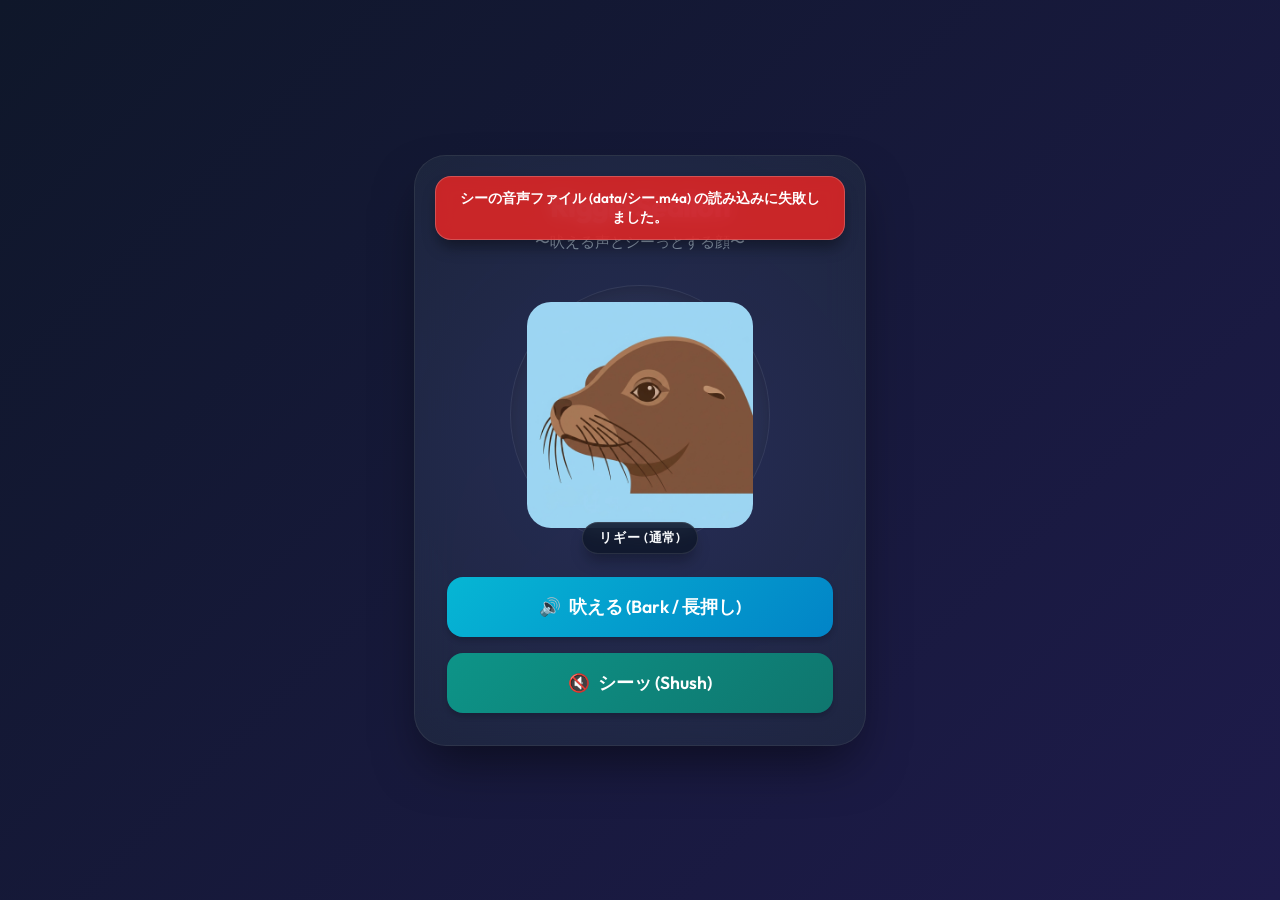
<file: index.html>
<!DOCTYPE html>
<html lang="ja">
<head>
  <meta charset="UTF-8">
  <meta name="viewport" content="width=device-width, initial-scale=1.0">
  <title>Riggie Sealion Voice - リギーの声と表情</title>
  <meta name="description" content="アシカのリギー（Riggie Sealion）の吠える声とシーっとする顔を再生できるインタラクティブアプリです。連続吠え機能搭載。">
  <link rel="stylesheet" href="style.css">
  <script>
    // デバッグ用エラーキャッチャー
    window.addEventListener('error', function(e) {
      alert('【デバッグ】JSエラー検出:\n' + e.message + '\nファイル: ' + e.filename + '\n行: ' + e.lineno);
    });
    window.addEventListener('unhandledrejection', function(e) {
      alert('【デバッグ】Promiseエラー検出:\n' + e.reason);
    });
  </script>
</head>
<body>
  <div class="app-container">
    <div class="main-card">
      <!-- エラー表示バルーン -->
      <div id="error-display" class="error-display"></div>

      <!-- スケルトン/ローディングインジケーター -->
      <div id="loading-indicator" class="loading-indicator">
        <div class="spinner"></div>
        <p>リギーを準備中...</p>
      </div>

      <h1>Riggie Sealion</h1>
      <p class="subtitle">〜吠える声とシーっとする顔〜</p>

      <!-- アシカ画像表示エリア -->
      <div id="sealion-viewer-root"></div>

      <!-- コントロールボタンエリア -->
      <div id="control-panel-root"></div>
    </div>
  </div>

  <!-- 分割されたコンポーネントスクリプトを読み込み (キャッシュ回避のためのクエリ付き) -->
  <script src="src/types.js?v=20260614_click_fix2"></script>
  <script src="src/audio.js?v=20260614_click_fix2"></script>
  <script src="src/components.js?v=20260614_click_fix2"></script>
  <script src="src/app.js?v=20260614_click_fix2"></script>
</body>
</html>
</file>
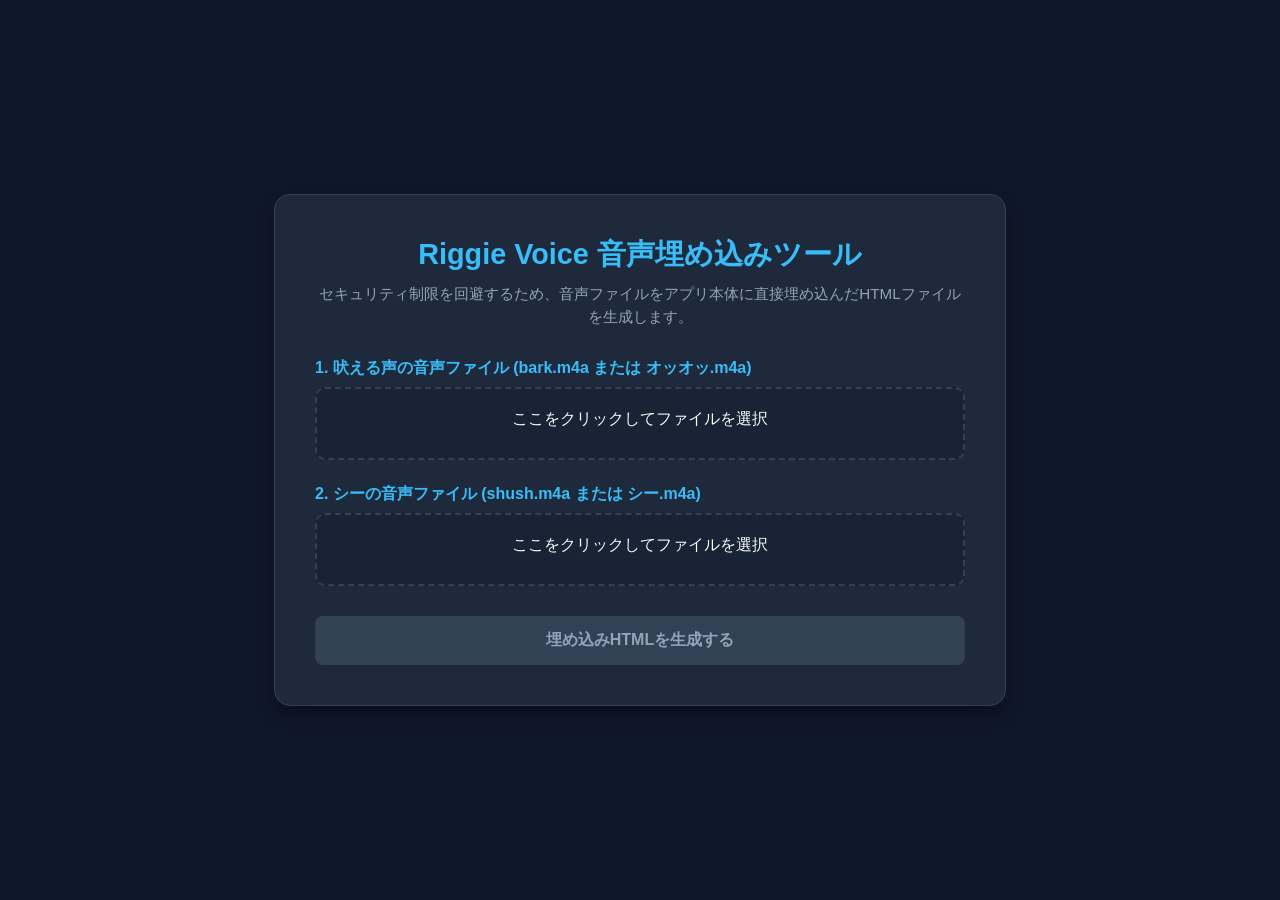
<file: converter.html>
<!DOCTYPE html>
<html lang="ja">
<head>
  <meta charset="UTF-8">
  <meta name="viewport" content="width=device-width, initial-scale=1.0">
  <title>Riggie Voice - 音声埋め込み＆ファイル生成ツール</title>
  <style>
    :root {
      --bg-color: #0f172a;
      --card-bg: #1e293b;
      --text-color: #f8fafc;
      --text-muted: #94a3b8;
      --primary: #38bdf8;
      --primary-hover: #0ea5e9;
      --accent: #10b981;
      --accent-hover: #059669;
      --border-color: #334155;
    }

    body {
      font-family: 'Helvetica Neue', Arial, sans-serif;
      background-color: var(--bg-color);
      color: var(--text-color);
      margin: 0;
      padding: 40px 20px;
      display: flex;
      justify-content: center;
      align-items: center;
      min-height: 100vh;
      box-sizing: border-box;
    }

    .container {
      background-color: var(--card-bg);
      border: 1px solid var(--border-color);
      border-radius: 16px;
      padding: 40px;
      max-width: 650px;
      width: 100%;
      box-shadow: 0 10px 25px -5px rgba(0, 0, 0, 0.3), 0 8px 10px -6px rgba(0, 0, 0, 0.3);
    }

    h1 {
      font-size: 1.8rem;
      color: var(--primary);
      margin-top: 0;
      margin-bottom: 8px;
      text-align: center;
    }

    .description {
      color: var(--text-muted);
      text-align: center;
      font-size: 0.95rem;
      margin-bottom: 30px;
      line-height: 1.5;
    }

    .file-input-group {
      margin-bottom: 24px;
    }

    label {
      display: block;
      font-weight: 600;
      margin-bottom: 8px;
      color: var(--primary);
    }

    .file-dropzone {
      border: 2px dashed var(--border-color);
      border-radius: 10px;
      padding: 20px;
      text-align: center;
      background-color: rgba(15, 23, 42, 0.3);
      cursor: pointer;
      transition: all 0.2s ease;
    }

    .file-dropzone:hover {
      border-color: var(--primary);
      background-color: rgba(56, 189, 248, 0.05);
    }

    .file-dropzone input[type="file"] {
      display: none;
    }

    .file-name {
      margin-top: 8px;
      font-size: 0.85rem;
      color: var(--accent);
      font-weight: bold;
    }

    .btn {
      display: block;
      width: 100%;
      background-color: var(--primary);
      color: var(--bg-color);
      border: none;
      padding: 14px;
      border-radius: 8px;
      font-size: 1rem;
      font-weight: bold;
      cursor: pointer;
      transition: background-color 0.2s ease;
      margin-top: 30px;
    }

    .btn:hover {
      background-color: var(--primary-hover);
    }

    .btn:disabled {
      background-color: var(--border-color);
      color: var(--text-muted);
      cursor: not-allowed;
    }

    .result-container {
      margin-top: 35px;
      display: none;
      border-top: 1px solid var(--border-color);
      padding-top: 25px;
    }

    .result-header {
      font-size: 1.2rem;
      font-weight: 600;
      color: var(--accent);
      margin-bottom: 15px;
      text-align: center;
    }

    .download-buttons {
      display: grid;
      grid-template-columns: 1fr 1fr;
      gap: 16px;
      margin-bottom: 25px;
    }

    .btn-download {
      background-color: var(--accent);
      color: var(--bg-color);
      border: none;
      padding: 12px;
      border-radius: 8px;
      font-size: 0.95rem;
      font-weight: bold;
      cursor: pointer;
      transition: background-color 0.2s ease;
      text-align: center;
    }

    .btn-download:hover {
      background-color: var(--accent-hover);
    }

    .step-list {
      background-color: rgba(15, 23, 42, 0.4);
      border: 1px solid var(--border-color);
      border-radius: 8px;
      padding: 20px 20px 20px 35px;
      color: var(--text-muted);
      font-size: 0.9rem;
      line-height: 1.6;
      margin: 0;
    }

    .step-list li {
      margin-bottom: 8px;
    }

    .step-list strong {
      color: var(--text-color);
    }
  </style>
</head>
<body>

  <div class="container">
    <h1>Riggie Voice 音声埋め込みツール</h1>
    <div class="description">
      セキュリティ制限を回避するため、音声ファイルをアプリ本体に直接埋め込んだHTMLファイルを生成します。
    </div>

    <!-- 吠える声 -->
    <div class="file-input-group">
      <label>1. 吠える声の音声ファイル (bark.m4a または オッオッ.m4a)</label>
      <div class="file-dropzone" onclick="document.getElementById('file-bark').click()">
        <span id="text-bark">ここをクリックしてファイルを選択</span>
        <input type="file" id="file-bark" accept="audio/*">
        <div id="name-bark" class="file-name"></div>
      </div>
    </div>

    <!-- シー音 -->
    <div class="file-input-group">
      <label>2. シーの音声ファイル (shush.m4a または シー.m4a)</label>
      <div class="file-dropzone" onclick="document.getElementById('file-shush').click()">
        <span id="text-shush">ここをクリックしてファイルを選択</span>
        <input type="file" id="file-shush" accept="audio/*">
        <div id="name-shush" class="file-name"></div>
      </div>
    </div>

    <button id="btn-generate" class="btn" disabled>埋め込みHTMLを生成する</button>

    <div id="result-area" class="result-container">
      <div class="result-header">🎉 埋め込みHTMLの生成が完了しました！</div>
      
      <div class="download-buttons">
        <button id="btn-dl-index" class="btn-download">① index.html をダウンロード</button>
        <button id="btn-dl-test" class="btn-download">② test.html をダウンロード</button>
      </div>

      <ol class="step-list">
        <li><strong>「① index.html をダウンロード」</strong>ボタンを押し、ダウンロードされたファイルを現在のフォルダ <strong>(riggievoice)</strong> に上書き保存（または移動）してください。</li>
        <li><strong>「② test.html をダウンロード」</strong>ボタンを押し、同じようにフォルダに上書き保存してください。</li>
        <li>上書き後、新しい <strong>index.html</strong> をダブルクリックして開き、音が出るかご確認ください。</li>
      </ol>
    </div>
  </div>

  <!-- index.htmlのテンプレート -->
  <script type="text/plain" id="index-template"><!DOCTYPE html>
<html lang="ja">
<head>
  <meta charset="UTF-8">
  <meta name="viewport" content="width=device-width, initial-scale=1.0">
  <title>Riggie Sealion Voice - リギーの声と表情</title>
  <meta name="description" content="アシカのリギー（Riggie Sealion）の吠える声とシーっとする顔を再生できるインタラクティブアプリです。連続吠え機能搭載。">
  <link rel="stylesheet" href="style.css">
</head>
<body>
  <div class="app-container">
    <div class="main-card">
      <!-- エラー表示バルーン -->
      <div id="error-display" class="error-display"></div>

      <!-- スケルトン/ローディングインジケーター -->
      <div id="loading-indicator" class="loading-indicator">
        <div class="spinner"></div>
        <p>リギーを準備中...</p>
      </div>

      <h1>Riggie Sealion</h1>
      <p class="subtitle">〜吠える声とシーっとする顔〜</p>

      <!-- アシカ画像表示エリア -->
      <div id="sealion-viewer-root"></div>

      <!-- コントロールボタンエリア -->
      <div id="control-panel-root"></div>
    </div>
  </div>

  <script>
const BARK_BASE64 = "[[BARK_BASE64]]";
const SHUSH_BASE64 = "[[SHUSH_BASE64]]";

const RiggieApp = {};

// AudioPlayer
RiggieApp.AudioPlayer = class AudioPlayer {
  constructor(settings, onError) {
    this.barkAudio = null;
    this.shushAudio = null;
    this.settings = settings;
    this.onErrorCallback = onError;
    this.initAudios();
  }

  initAudios() {
    try {
      this.barkAudio = new Audio('data:audio/mp4;base64,' + BARK_BASE64);
      this.shushAudio = new Audio('data:audio/mp4;base64,' + SHUSH_BASE64);

      this.barkAudio.onerror = () => {
        this.handleError('吠える声の音声データ(Base64)の読み込みに失敗しました。');
      };
      this.shushAudio.onerror = () => {
        this.handleError('シーの音声データ(Base64)の読み込みに失敗しました。');
      };
    } catch (error) {
      const errorMessage = error instanceof Error ? error.message : String(error);
      this.handleError(`音声の初期化中にエラーが発生しました: ${errorMessage}`);
    }
  }

  playBark() {
    try {
      if (!this.barkAudio) {
        throw new Error('音声プレイヤーが初期化されていません。');
      }
      const clone = this.barkAudio.cloneNode(true);
      clone.volume = this.settings.volume;
      clone.playbackRate = this.settings.playbackRate;
      
      let trimTimer = null;

      const stopTrigger = () => {
        try {
          clone.pause();
          clone.remove();
          if (trimTimer !== null) {
            clearTimeout(trimTimer);
          }
        } catch (e) {
          console.error('Failed to stop bark clone:', e);
        }
      };

      clone.onended = stopTrigger;

      const playPromise = clone.play();
      if (playPromise !== undefined) {
        playPromise.then(() => {
          const duration = this.settings.barkDurationMs || 1200;
          trimTimer = window.setTimeout(stopTrigger, duration);
        }).catch((error) => {
          console.error('Audio playback failed:', error);
        });
      }
    } catch (error) {
      const errorMessage = error instanceof Error ? error.message : String(error);
      this.handleError(`吠える声の再生中にエラーが発生しました: ${errorMessage}`);
    }
  }

  playShush() {
    try {
      if (!this.shushAudio) {
        throw new Error('音声プレイヤーが初期化されていません。');
      }
      const clone = this.shushAudio.cloneNode(true);
      clone.volume = 1.0; 
      clone.playbackRate = this.settings.playbackRate;

      clone.onended = () => {
        clone.remove();
      };

      const playPromise = clone.play();
      if (playPromise !== undefined) {
        playPromise.catch((error) => {
          console.error('Audio playback failed:', error);
        });
      }
    } catch (error) {
      const errorMessage = error instanceof Error ? error.message : String(error);
      this.handleError(`シーの再生中にエラーが発生しました: ${errorMessage}`);
    }
  }

  stopShush() {
  }

  updateSettings(newSettings) {
    this.settings = { ...this.settings, ...newSettings };
  }

  handleError(message) {
    console.error(message);
    if (this.onErrorCallback) {
      this.onErrorCallback(message);
    }
  }
};

// SealionViewer
RiggieApp.SealionViewer = class SealionViewer {
  constructor(props) {
    this.container = document.getElementById(props.elementId);
    this.state = props.state;
    this.render();
  }

  updateState(newState) {
    if (this.state !== newState) {
      this.state = newState;
      this.render();
    }
  }

  render() {
    try {
      if (!this.container) {
        throw new Error('Viewer container element not found.');
      }

      let baseName = 'riggie_idle';
      let stateLabel = 'リギー (通常)';
      let animationClass = 'anim-idle';

      if (this.state === 'barking') {
        baseName = 'riggie_bark';
        stateLabel = 'リギー (吠え声！)';
        animationClass = 'anim-barking';
      } else if (this.state === 'shushing') {
        baseName = 'riggie_shush';
        stateLabel = 'リギー (シーッ)';
        animationClass = 'anim-shushing';
      }

      this.container.innerHTML = `
        <div class="sealion-display ${animationClass}">
          <img alt="${stateLabel}" class="sealion-image" id="sealion-img" />
          <div class="sealion-status-bubble">${stateLabel}</div>
        </div>
      `;

      const img = document.getElementById('sealion-img');
      if (img) {
        const extensions = ['.png', '.jpg', '.jpeg', '.webp'];
        let extIndex = 0;

        const loadNext = () => {
          if (extIndex < extensions.length) {
            const ext = extensions[extIndex];
            extIndex++;
            img.src = `data/${baseName}${ext}`;
          } else {
            console.error(`Failed to load image with any supported extension: ${baseName}`);
            if (this.container) {
              this.container.innerHTML = `
                <div class="error-container">
                  <p>画像の読み込みに失敗しました。</p>
                  <small>画像ファイル (data/${baseName}.png/.jpg/.webp) を配置してください。</small>
                </div>
              `;
            }
          }
        };

        img.onerror = loadNext;
        loadNext();
      }
    } catch (error) {
      console.error('Failed to render SealionViewer:', error);
    }
  }
};

// ControlPanel
RiggieApp.ControlPanel = class ControlPanel {
  constructor(props) {
    this.props = props;
    this.container = document.getElementById(props.elementId);
    this.isContinuousActive = false;
    this.render();
  }

  setContinuousState(active) {
    this.isContinuousActive = active;
    const btn = document.getElementById('btn-continuous');
    if (btn) {
      if (active) {
        btn.classList.add('active');
        btn.innerHTML = '連続吠え: ON <span class="indicator-pulse"></span>';
      } else {
        btn.classList.remove('active');
        btn.innerHTML = '連続吠え: OFF';
      }
    }
  }

  render() {
    try {
      if (!this.container) {
        throw new Error('Control panel container element not found.');
      }

      this.container.innerHTML = `
        <div class="control-buttons">
          <button id="btn-bark" class="btn btn-primary">
            <span class="btn-icon">🔊</span> 吠える (Bark)
          </button>
          
          <button id="btn-shush" class="btn btn-secondary">
            <span class="btn-icon">🤫</span> シーッ (Shush)
          </button>
          
          <button id="btn-continuous" class="btn btn-accent">
            連続吠え: OFF
          </button>
        </div>
      `;

      this.bindEvents();
    } catch (error) {
      console.error('Failed to render ControlPanel:', error);
    }
  }

  bindEvents() {
    const btnBark = document.getElementById('btn-bark');
    const btnShush = document.getElementById('btn-shush');
    const btnContinuous = document.getElementById('btn-continuous');

    if (!btnBark || !btnShush || !btnContinuous) {
      return;
    }

    const triggerBarkStart = (e) => {
      e.preventDefault();
      this.props.onBarkStart();
    };
    const triggerBarkEnd = (e) => {
      e.preventDefault();
      this.props.onBarkEnd();
    };

    btnBark.addEventListener('mousedown', triggerBarkStart);
    btnBark.addEventListener('mouseup', triggerBarkEnd);
    btnBark.addEventListener('mouseleave', triggerBarkEnd);

    btnBark.addEventListener('touchstart', triggerBarkStart, { passive: false });
    btnBark.addEventListener('touchend', triggerBarkEnd, { passive: false });

    const triggerShushStart = (e) => {
      e.preventDefault();
      this.props.onShushStart();
    };
    const triggerShushEnd = (e) => {
      e.preventDefault();
      this.props.onShushEnd();
    };

    btnShush.addEventListener('mousedown', triggerShushStart);
    btnShush.addEventListener('mouseup', triggerShushEnd);
    btnShush.addEventListener('mouseleave', triggerShushEnd);

    btnShush.addEventListener('touchstart', triggerShushStart, { passive: false });
    btnShush.addEventListener('touchend', triggerShushEnd, { passive: false });

    btnContinuous.addEventListener('click', () => {
      this.isContinuousActive = !this.isContinuousActive;
      this.setContinuousState(this.isContinuousActive);
      this.props.onContinuousToggle(this.isContinuousActive);
    });
  }
};

// App
RiggieApp.App = class App {
  constructor() {
    this.viewer = null;
    this.controlPanel = null;
    this.audioPlayer = null;
    this.settings = {
      playbackRate: 1.0,
      volume: 0.8,
      barkIntervalMs: 400,
      barkDurationMs: 1200
    };
    this.continuousIntervalId = null;
    this.activeActionCount = 0;
  }

  async init() {
    try {
      this.showLoading(true);
      await this.loadSettings();

      this.viewer = new RiggieApp.SealionViewer({
        state: 'idle',
        elementId: 'sealion-viewer-root'
      });

      this.audioPlayer = new RiggieApp.AudioPlayer(this.settings, (msg) => this.showErrorMessage(msg));

      this.controlPanel = new RiggieApp.ControlPanel({
        elementId: 'control-panel-root',
        onBarkStart: () => this.handleBarkStart(),
        onBarkEnd: () => this.handleBarkEnd(),
        onShushStart: () => this.handleShushStart(),
        onShushEnd: () => this.handleShushEnd(),
        onContinuousToggle: (active) => this.handleContinuousToggle(active)
      });

      this.showLoading(false);
    } catch (error) {
      this.showLoading(false);
      const errorMessage = error instanceof Error ? error.message : String(error);
      this.showErrorMessage(`アプリケーションの初期化に失敗しました: ${errorMessage}`);
    }
  }

  async loadSettings() {
    if (window.location.protocol === 'file:') {
      console.log('Running on file:// protocol. Skipping settings fetch.');
      return;
    }
    try {
      const response = await fetch('data/mock_settings.json');
      if (!response.ok) {
        throw new Error(`Settings response status: ${response.status}`);
      }
      const data = await response.json();
      this.settings = { ...this.settings, ...data };
    } catch (error) {
      console.warn('Failed to load settings from JSON. Using default settings.', error);
    }
  }

  handleBarkStart() {
    try {
      if (this.continuousIntervalId !== null) {
        this.stopContinuousBarking();
        if (this.controlPanel) {
          this.controlPanel.setContinuousState(false);
        }
      }

      this.activeActionCount++;
      if (this.viewer) {
        this.viewer.updateState('barking');
      }
      if (this.audioPlayer) {
        this.audioPlayer.playBark();
      }
    } catch (error) {
      console.error('Error during bark start:', error);
    }
  }

  handleBarkEnd() {
    try {
      this.activeActionCount = Math.max(0, this.activeActionCount - 1);
      if (this.activeActionCount === 0 && this.continuousIntervalId === null) {
        if (this.viewer) {
          this.viewer.updateState('idle');
        }
      }
    } catch (error) {
      console.error('Error during bark end:', error);
    }
  }

  handleShushStart() {
    try {
      if (this.continuousIntervalId !== null) {
        this.stopContinuousBarking();
        if (this.controlPanel) {
          this.controlPanel.setContinuousState(false);
        }
      }

      this.activeActionCount++;
      if (this.viewer) {
        this.viewer.updateState('shushing');
      }
      if (this.audioPlayer) {
        this.audioPlayer.playShush();
      }
    } catch (error) {
      console.error('Error during shush start:', error);
    }
  }

  handleShushEnd() {
    try {
      this.activeActionCount = Math.max(0, this.activeActionCount - 1);
      if (this.audioPlayer) {
        this.audioPlayer.stopShush();
      }
      if (this.activeActionCount === 0 && this.continuousIntervalId === null) {
        if (this.viewer) {
          this.viewer.updateState('idle');
        }
      }
    } catch (error) {
      console.error('Error during shush end:', error);
    }
  }

  handleContinuousToggle(active) {
    if (active) {
      this.startContinuousBarking();
    } else {
      this.stopContinuousBarking();
    }
  }

  startContinuousBarking() {
    try {
      if (this.continuousIntervalId !== null) {
        return;
      }

      if (this.viewer) {
        this.viewer.updateState('barking');
      }

      if (this.audioPlayer) {
        this.audioPlayer.playBark();
      }

      this.continuousIntervalId = window.setInterval(() => {
        if (this.audioPlayer) {
          this.audioPlayer.playBark();
        }
        if (this.viewer) {
          this.viewer.updateState('idle');
          setTimeout(() => {
            if (this.continuousIntervalId !== null && this.viewer) {
              this.viewer.updateState('barking');
            }
          }, 50);
        }
      }, this.settings.barkIntervalMs);
    } catch (error) {
      console.error('Error during continuous barking start:', error);
    }
  }

  stopContinuousBarking() {
    if (this.continuousIntervalId !== null) {
      clearInterval(this.continuousIntervalId);
      this.continuousIntervalId = null;
    }
    if (this.viewer) {
      this.viewer.updateState('idle');
    }
  }

  showLoading(show) {
    const loader = document.getElementById('loading-indicator');
    if (loader) {
      loader.style.display = show ? 'flex' : 'none';
    }
  }

  showErrorMessage(message) {
    const errEl = document.getElementById('error-display');
    if (errEl) {
      errEl.innerText = message;
      errEl.style.display = 'block';
      setTimeout(() => {
        errEl.style.display = 'none';
      }, 5000);
    }
  }
};

const bootstrapApp = () => {
  try {
    const app = new RiggieApp.App();
    app.init().catch((err) => {
      console.error('Application bootstrap failed:', err);
    });
  } catch (err) {
    console.error('Failed to create App instance:', err);
  }
};

if (document.readyState === 'loading') {
  window.addEventListener('DOMContentLoaded', bootstrapApp);
} else {
  bootstrapApp();
}
  </script>
</body>
</html></script>

  <!-- test.htmlのテンプレート -->
  <script type="text/plain" id="test-template"><!DOCTYPE html>
<html lang="ja">
<head>
  <meta charset="UTF-8">
  <title>Riggie App Unit Tests</title>
  <style>
    body { font-family: sans-serif; padding: 20px; background: #0f172a; color: #f8fafc; }
    h1 { color: #38bdf8; border-bottom: 2px solid #1e293b; padding-bottom: 10px; }
    .test-case { margin: 10px 0; padding: 12px 16px; border-radius: 8px; font-weight: 600; font-size: 0.95rem; }
    .pass { background: #064e3b; border-left: 5px solid #10b981; color: #a7f3d0; }
    .fail { background: #7f1d1d; border-left: 5px solid #ef4444; color: #fca5a5; }
  </style>
</head>
<body>
  <h1>Riggie App ユニットテスト</h1>
  <div id="test-results"></div>
  
  <!-- テスト用のDOMモック -->
  <div id="sealion-viewer-root" style="display:none;"></div>
  <div id="control-panel-root" style="display:none;"></div>
  <div id="loading-indicator" style="display:none;"></div>
  <div id="error-display" style="display:none;"></div>

  <script>
const BARK_BASE64 = "[[BARK_BASE64]]";
const SHUSH_BASE64 = "[[SHUSH_BASE64]]";

const RiggieApp = {};

// AudioPlayer
RiggieApp.AudioPlayer = class AudioPlayer {
  constructor(settings, onError) {
    this.barkAudio = null;
    this.shushAudio = null;
    this.settings = settings;
    this.onErrorCallback = onError;
    this.initAudios();
  }

  initAudios() {
    try {
      this.barkAudio = new Audio('data:audio/mp4;base64,' + BARK_BASE64);
      this.shushAudio = new Audio('data:audio/mp4;base64,' + SHUSH_BASE64);

      this.barkAudio.onerror = () => {
        this.handleError('吠える声の音声データ(Base64)の読み込みに失敗しました。');
      };
      this.shushAudio.onerror = () => {
        this.handleError('シーの音声データ(Base64)の読み込みに失敗しました。');
      };
    } catch (error) {
      const errorMessage = error instanceof Error ? error.message : String(error);
      this.handleError(`音声の初期化中にエラーが発生しました: ${errorMessage}`);
    }
  }

  playBark() {
    try {
      if (!this.barkAudio) {
        throw new Error('音声プレイヤーが初期化されていません。');
      }
      const clone = this.barkAudio.cloneNode(true);
      clone.volume = this.settings.volume;
      clone.playbackRate = this.settings.playbackRate;
      
      let trimTimer = null;

      const stopTrigger = () => {
        try {
          clone.pause();
          clone.remove();
          if (trimTimer !== null) {
            clearTimeout(trimTimer);
          }
        } catch (e) {
          console.error('Failed to stop bark clone:', e);
        }
      };

      clone.onended = stopTrigger;

      const playPromise = clone.play();
      if (playPromise !== undefined) {
        playPromise.then(() => {
          const duration = this.settings.barkDurationMs || 1200;
          trimTimer = window.setTimeout(stopTrigger, duration);
        }).catch((error) => {
          console.error('Audio playback failed:', error);
        });
      }
    } catch (error) {
      const errorMessage = error instanceof Error ? error.message : String(error);
      this.handleError(`吠える声の再生中にエラーが発生しました: ${errorMessage}`);
    }
  }

  playShush() {
    try {
      if (!this.shushAudio) {
        throw new Error('音声プレイヤーが初期化されていません。');
      }
      const clone = this.shushAudio.cloneNode(true);
      clone.volume = 1.0; 
      clone.playbackRate = this.settings.playbackRate;

      clone.onended = () => {
        clone.remove();
      };

      const playPromise = clone.play();
      if (playPromise !== undefined) {
        playPromise.catch((error) => {
          console.error('Audio playback failed:', error);
        });
      }
    } catch (error) {
      const errorMessage = error instanceof Error ? error.message : String(error);
      this.handleError(`シーの再生中にエラーが発生しました: ${errorMessage}`);
    }
  }

  stopShush() {
  }

  updateSettings(newSettings) {
    this.settings = { ...this.settings, ...newSettings };
  }

  handleError(message) {
    console.error(message);
    if (this.onErrorCallback) {
      this.onErrorCallback(message);
    }
  }
};

// SealionViewer
RiggieApp.SealionViewer = class SealionViewer {
  constructor(props) {
    this.container = document.getElementById(props.elementId);
    this.state = props.state;
    this.render();
  }

  updateState(newState) {
    if (this.state !== newState) {
      this.state = newState;
      this.render();
    }
  }

  render() {
    try {
      if (!this.container) {
        throw new Error('Viewer container element not found.');
      }

      let baseName = 'riggie_idle';
      let stateLabel = 'リギー (通常)';
      let animationClass = 'anim-idle';

      if (this.state === 'barking') {
        baseName = 'riggie_bark';
        stateLabel = 'リギー (吠え声！)';
        animationClass = 'anim-barking';
      } else if (this.state === 'shushing') {
        baseName = 'riggie_shush';
        stateLabel = 'リギー (シーッ)';
        animationClass = 'anim-shushing';
      }

      this.container.innerHTML = `
        <div class="sealion-display ${animationClass}">
          <img alt="${stateLabel}" class="sealion-image" id="sealion-img" />
          <div class="sealion-status-bubble">${stateLabel}</div>
        </div>
      `;

      const img = document.getElementById('sealion-img');
      if (img) {
        const extensions = ['.png', '.jpg', '.jpeg', '.webp'];
        let extIndex = 0;

        const loadNext = () => {
          if (extIndex < extensions.length) {
            const ext = extensions[extIndex];
            extIndex++;
            img.src = `data/${baseName}${ext}`;
          } else {
            console.error(`Failed to load image with any supported extension: ${baseName}`);
            if (this.container) {
              this.container.innerHTML = `
                <div class="error-container">
                  <p>画像の読み込みに失敗しました。</p>
                  <small>画像ファイル (data/${baseName}.png/.jpg/.webp) を配置してください。</small>
                </div>
              `;
            }
          }
        };

        img.onerror = loadNext;
        loadNext();
      }
    } catch (error) {
      console.error('Failed to render SealionViewer:', error);
    }
  }
};

// ControlPanel
RiggieApp.ControlPanel = class ControlPanel {
  constructor(props) {
    this.props = props;
    this.container = document.getElementById(props.elementId);
    this.isContinuousActive = false;
    this.render();
  }

  setContinuousState(active) {
    this.isContinuousActive = active;
    const btn = document.getElementById('btn-continuous');
    if (btn) {
      if (active) {
        btn.classList.add('active');
        btn.innerHTML = '連続吠え: ON <span class="indicator-pulse"></span>';
      } else {
        btn.classList.remove('active');
        btn.innerHTML = '連続吠え: OFF';
      }
    }
  }

  render() {
    try {
      if (!this.container) {
        throw new Error('Control panel container element not found.');
      }

      this.container.innerHTML = `
        <div class="control-buttons">
          <button id="btn-bark" class="btn btn-primary">
            <span class="btn-icon">🔊</span> 吠える (Bark)
          </button>
          
          <button id="btn-shush" class="btn btn-secondary">
            <span class="btn-icon">🤫</span> シーッ (Shush)
          </button>
          
          <button id="btn-continuous" class="btn btn-accent">
            連続吠え: OFF
          </button>
        </div>
      `;

      this.bindEvents();
    } catch (error) {
      console.error('Failed to render ControlPanel:', error);
    }
  }

  bindEvents() {
    const btnBark = document.getElementById('btn-bark');
    const btnShush = document.getElementById('btn-shush');
    const btnContinuous = document.getElementById('btn-continuous');

    if (!btnBark || !btnShush || !btnContinuous) {
      return;
    }

    const triggerBarkStart = (e) => {
      e.preventDefault();
      this.props.onBarkStart();
    };
    const triggerBarkEnd = (e) => {
      e.preventDefault();
      this.props.onBarkEnd();
    };

    btnBark.addEventListener('mousedown', triggerBarkStart);
    btnBark.addEventListener('mouseup', triggerBarkEnd);
    btnBark.addEventListener('mouseleave', triggerBarkEnd);

    btnBark.addEventListener('touchstart', triggerBarkStart, { passive: false });
    btnBark.addEventListener('touchend', triggerBarkEnd, { passive: false });

    const triggerShushStart = (e) => {
      e.preventDefault();
      this.props.onShushStart();
    };
    const triggerShushEnd = (e) => {
      e.preventDefault();
      this.props.onShushEnd();
    };

    btnShush.addEventListener('mousedown', triggerShushStart);
    btnShush.addEventListener('mouseup', triggerShushEnd);
    btnShush.addEventListener('mouseleave', triggerShushEnd);

    btnShush.addEventListener('touchstart', triggerShushStart, { passive: false });
    btnShush.addEventListener('touchend', triggerShushEnd, { passive: false });

    btnContinuous.addEventListener('click', () => {
      this.isContinuousActive = !this.isContinuousActive;
      this.setContinuousState(this.isContinuousActive);
      this.props.onContinuousToggle(this.isContinuousActive);
    });
  }
};

// App
RiggieApp.App = class App {
  constructor() {
    this.viewer = null;
    this.controlPanel = null;
    this.audioPlayer = null;
    this.settings = {
      playbackRate: 1.0,
      volume: 0.8,
      barkIntervalMs: 400,
      barkDurationMs: 1200
    };
    this.continuousIntervalId = null;
    this.activeActionCount = 0;
  }

  async init() {
    try {
      this.showLoading(true);
      await this.loadSettings();

      this.viewer = new RiggieApp.SealionViewer({
        state: 'idle',
        elementId: 'sealion-viewer-root'
      });

      this.audioPlayer = new RiggieApp.AudioPlayer(this.settings, (msg) => this.showErrorMessage(msg));

      this.controlPanel = new RiggieApp.ControlPanel({
        elementId: 'control-panel-root',
        onBarkStart: () => this.handleBarkStart(),
        onBarkEnd: () => this.handleBarkEnd(),
        onShushStart: () => this.handleShushStart(),
        onShushEnd: () => this.handleShushEnd(),
        onContinuousToggle: (active) => this.handleContinuousToggle(active)
      });

      this.showLoading(false);
    } catch (error) {
      this.showLoading(false);
      const errorMessage = error instanceof Error ? error.message : String(error);
      this.showErrorMessage(`アプリケーションの初期化に失敗しました: ${errorMessage}`);
    }
  }

  async loadSettings() {
    if (window.location.protocol === 'file:') {
      console.log('Running on file:// protocol. Skipping settings fetch.');
      return;
    }
    try {
      const response = await fetch('data/mock_settings.json');
      if (!response.ok) {
        throw new Error(`Settings response status: ${response.status}`);
      }
      const data = await response.json();
      this.settings = { ...this.settings, ...data };
    } catch (error) {
      console.warn('Failed to load settings from JSON. Using default settings.', error);
    }
  }

  handleBarkStart() {
    try {
      if (this.continuousIntervalId !== null) {
        this.stopContinuousBarking();
        if (this.controlPanel) {
          this.controlPanel.setContinuousState(false);
        }
      }

      this.activeActionCount++;
      if (this.viewer) {
        this.viewer.updateState('barking');
      }
      if (this.audioPlayer) {
        this.audioPlayer.playBark();
      }
    } catch (error) {
      console.error('Error during bark start:', error);
    }
  }

  handleBarkEnd() {
    try {
      this.activeActionCount = Math.max(0, this.activeActionCount - 1);
      if (this.activeActionCount === 0 && this.continuousIntervalId === null) {
        if (this.viewer) {
          this.viewer.updateState('idle');
        }
      }
    } catch (error) {
      console.error('Error during bark end:', error);
    }
  }

  handleShushStart() {
    try {
      if (this.continuousIntervalId !== null) {
        this.stopContinuousBarking();
        if (this.controlPanel) {
          this.controlPanel.setContinuousState(false);
        }
      }

      this.activeActionCount++;
      if (this.viewer) {
        this.viewer.updateState('shushing');
      }
      if (this.audioPlayer) {
        this.audioPlayer.playShush();
      }
    } catch (error) {
      console.error('Error during shush start:', error);
    }
  }

  handleShushEnd() {
    try {
      this.activeActionCount = Math.max(0, this.activeActionCount - 1);
      if (this.audioPlayer) {
        this.audioPlayer.stopShush();
      }
      if (this.activeActionCount === 0 && this.continuousIntervalId === null) {
        if (this.viewer) {
          this.viewer.updateState('idle');
        }
      }
    } catch (error) {
      console.error('Error during shush end:', error);
    }
  }

  handleContinuousToggle(active) {
    if (active) {
      this.startContinuousBarking();
    } else {
      this.stopContinuousBarking();
    }
  }

  startContinuousBarking() {
    try {
      if (this.continuousIntervalId !== null) {
        return;
      }

      if (this.viewer) {
        this.viewer.updateState('barking');
      }

      if (this.audioPlayer) {
        this.audioPlayer.playBark();
      }

      this.continuousIntervalId = window.setInterval(() => {
        if (this.audioPlayer) {
          this.audioPlayer.playBark();
        }
        if (this.viewer) {
          this.viewer.updateState('idle');
          setTimeout(() => {
            if (this.continuousIntervalId !== null && this.viewer) {
              this.viewer.updateState('barking');
            }
          }, 50);
        }
      }, this.settings.barkIntervalMs);
    } catch (error) {
      console.error('Error during continuous barking start:', error);
    }
  }

  stopContinuousBarking() {
    if (this.continuousIntervalId !== null) {
      clearInterval(this.continuousIntervalId);
      this.continuousIntervalId = null;
    }
    if (this.viewer) {
      this.viewer.updateState('idle');
    }
  }

  showLoading(show) {
    const loader = document.getElementById('loading-indicator');
    if (loader) {
      loader.style.display = show ? 'flex' : 'none';
    }
  }

  showErrorMessage(message) {
    const errEl = document.getElementById('error-display');
    if (errEl) {
      errEl.innerText = message;
      errEl.style.display = 'block';
      setTimeout(() => {
        errEl.style.display = 'none';
      }, 5000);
    }
  }
};

namespace RiggieApp {
  class TestSuite {
    constructor() {
      this.resultsEl = document.getElementById('test-results');
    }

    assert(desc, condition) {
      const p = document.createElement('div');
      p.className = `test-case ${condition ? 'pass' : 'fail'}`;
      p.innerText = `${condition ? 'PASS' : 'FAIL'}: ${desc}`;
      if (this.resultsEl) {
        this.resultsEl.appendChild(p);
      }
      if (!condition) {
        console.error(`Assertion failed: ${desc}`);
      }
    }
  }

  const runTests = () => {
    const suite = new TestSuite();

    try {
      const mockSettings = {
        playbackRate: 1.0,
        volume: 0.8,
        barkIntervalMs: 400
      };
      suite.assert('AudioSettings 型とプロパティの整合性', 
        mockSettings.playbackRate === 1.0 && 
        mockSettings.volume === 0.8 && 
        mockSettings.barkIntervalMs === 400
      );
    } catch (e) {
      const msg = e instanceof Error ? e.message : String(e);
      suite.assert('AudioSettings テスト中のエラー: ' + msg, false);
    }

    try {
      const viewer = new SealionViewer({
        state: 'idle',
        elementId: 'sealion-viewer-root'
      });
      const img = document.getElementById('sealion-img');
      suite.assert('SealionViewer 初期状態が idle であること', img !== null && img.src.includes('riggie_idle.png'));

      viewer.updateState('barking');
      const imgBark = document.getElementById('sealion-img');
      suite.assert('SealionViewer 状態変更 barking が反映されること', imgBark !== null && imgBark.src.includes('riggie_bark.png'));
    } catch (e) {
      const msg = e instanceof Error ? e.message : String(e);
      suite.assert('SealionViewer テスト中のエラー: ' + msg, false);
    }

    try {
      const settings = { playbackRate: 1.0, volume: 0.8, barkIntervalMs: 400 };
      const player = new AudioPlayer(settings, (msg) => {});
      suite.assert('AudioPlayer が正常にインスタンス化できること', player !== null);
    } catch (e) {
      const msg = e instanceof Error ? e.message : String(e);
      suite.assert('AudioPlayer テスト中のエラー: ' + msg, false);
    }
  };

  if (document.readyState === 'complete') {
    runTests();
  } else {
    window.addEventListener('load', runTests);
  }
}
  </script>
</body>
</html></script>

  <script>
    const fileBark = document.getElementById('file-bark');
    const fileShush = document.getElementById('file-shush');
    const btnGenerate = document.getElementById('btn-generate');
    const resultArea = document.getElementById('result-area');
    
    const btnDlIndex = document.getElementById('btn-dl-index');
    const btnDlTest = document.getElementById('btn-dl-test');

    let barkData = null;
    let shushData = null;

    fileBark.addEventListener('change', (e) => {
      const file = e.target.files[0];
      if (file) {
        document.getElementById('name-bark').innerText = `選択済み: ${file.name} (${(file.size / 1024).toFixed(1)} KB)`;
        readFileAsBase64(file, (base64) => {
          barkData = base64;
          checkReady();
        });
      }
    });

    fileShush.addEventListener('change', (e) => {
      const file = e.target.files[0];
      if (file) {
        document.getElementById('name-shush').innerText = `選択済み: ${file.name} (${(file.size / 1024).toFixed(1)} KB)`;
        readFileAsBase64(file, (base64) => {
          shushData = base64;
          checkReady();
        });
      }
    });

    function readFileAsBase64(file, callback) {
      const reader = new FileReader();
      reader.onload = function(e) {
        const result = e.target.result;
        const base64Data = result.split(',')[1];
        callback(base64Data);
      };
      reader.readAsDataURL(file);
    }

    function checkReady() {
      if (barkData && shushData) {
        btnGenerate.disabled = false;
      }
    }

    btnGenerate.addEventListener('click', () => {
      if (!barkData || !shushData) return;
      resultArea.style.display = 'block';
      resultArea.scrollIntoView({ behavior: 'smooth' });
    });

    function downloadFile(content, fileName) {
      const blob = new Blob([content], { type: 'text/html;charset=utf-8;' });
      const url = URL.createObjectURL(blob);
      const a = document.createElement('a');
      a.href = url;
      a.download = fileName;
      document.body.appendChild(a);
      a.click();
      document.body.removeChild(a);
      URL.revokeObjectURL(url);
    }

    btnDlIndex.addEventListener('click', () => {
      const template = document.getElementById('index-template').textContent;
      const finalHtml = template
        .replace('[[BARK_BASE64]]', barkData)
        .replace('[[SHUSH_BASE64]]', shushData);
      downloadFile(finalHtml, 'index.html');
    });

    btnDlTest.addEventListener('click', () => {
      const template = document.getElementById('test-template').textContent;
      const finalHtml = template
        .replace('[[BARK_BASE64]]', barkData)
        .replace('[[SHUSH_BASE64]]', shushData);
      downloadFile(finalHtml, 'test.html');
    });
  </script>
</body>
</html>
</file>
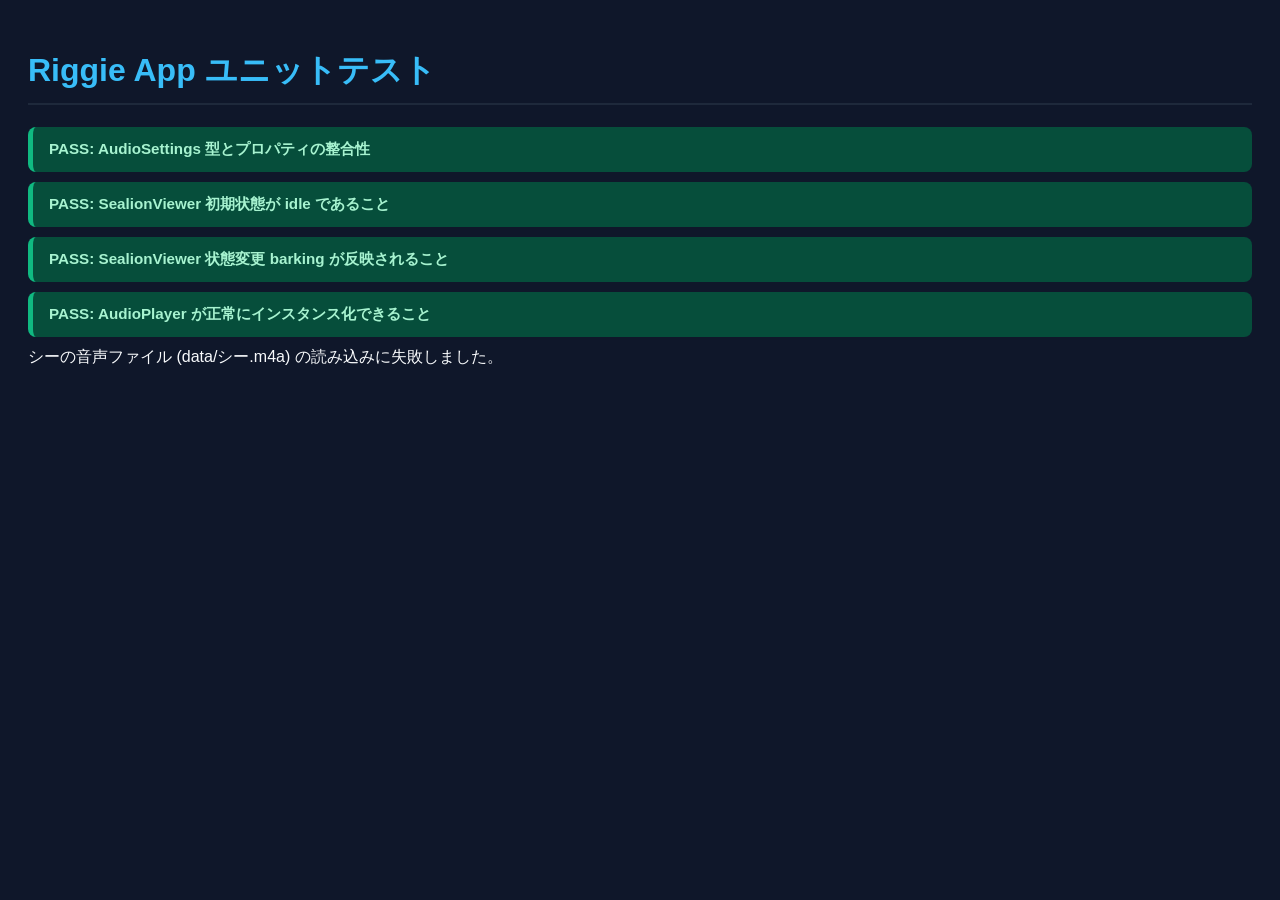
<file: test.html>
<!DOCTYPE html>
<html lang="ja">
<head>
  <meta charset="UTF-8">
  <title>Riggie App Unit Tests</title>
  <style>
    body { font-family: sans-serif; padding: 20px; background: #0f172a; color: #f8fafc; }
    h1 { color: #38bdf8; border-bottom: 2px solid #1e293b; padding-bottom: 10px; }
    .test-case { margin: 10px 0; padding: 12px 16px; border-radius: 8px; font-weight: 600; font-size: 0.95rem; }
    .pass { background: #064e3b; border-left: 5px solid #10b981; color: #a7f3d0; }
    .fail { background: #7f1d1d; border-left: 5px solid #ef4444; color: #fca5a5; }
  </style>
</head>
<body>
  <h1>Riggie App ユニットテスト</h1>
  <div id="test-results"></div>
  
  <!-- テスト用のDOMモック -->
  <div id="sealion-viewer-root" style="display:none;"></div>
  <div id="control-panel-root" style="display:none;"></div>
  <div id="loading-indicator" style="display:none;"></div>
  <div id="error-display" style="display:none;"></div>

  <!-- 分割されたコンポーネントスクリプトを読み込み (CORS/オフライン制約を完全回避) -->
  <script src="src/types.js?v=20260614_click_fix2"></script>
  <script src="src/audio.js?v=20260614_click_fix2"></script>
  <script src="src/components.js?v=20260614_click_fix2"></script>
  <script src="src/app.js?v=20260614_click_fix2"></script>
  <script src="src/test.js?v=20260614_click_fix2"></script>
</body>
</html>
</file>
<file: style.css>
@import url('https://fonts.googleapis.com/css2?family=Outfit:wght@400;600;800&display=swap');

:root {
  --bg-gradient: linear-gradient(135deg, #0f172a 0%, #1e1b4b 100%);
  --panel-bg: rgba(30, 41, 59, 0.7);
  --panel-border: rgba(255, 255, 255, 0.08);
  --text-main: #f8fafc;
  --text-muted: #94a3b8;
  
  --color-primary: #06b6d4;     /* Cyan */
  --color-primary-hover: #0891b2;
  --color-secondary: #0d9488;   /* Teal */
  --color-secondary-hover: #0f766e;
  --color-accent: #f43f5e;      /* Rose */
  --color-accent-hover: #e11d48;
}

* {
  box-sizing: border-box;
  margin: 0;
  padding: 0;
}

body {
  font-family: 'Outfit', -apple-system, BlinkMacSystemFont, "Segoe UI", Roboto, sans-serif;
  background: var(--bg-gradient);
  color: var(--text-main);
  min-height: 100vh;
  display: flex;
  justify-content: center;
  align-items: center;
  overflow-x: hidden;
}

.app-container {
  width: 100%;
  max-width: 500px;
  padding: 24px;
}

.main-card {
  background: var(--panel-bg);
  backdrop-filter: blur(20px);
  -webkit-backdrop-filter: blur(20px);
  border: 1px solid var(--panel-border);
  border-radius: 32px;
  padding: 32px;
  box-shadow: 0 25px 50px -12px rgba(0, 0, 0, 0.5);
  display: flex;
  flex-direction: column;
  align-items: center;
  text-align: center;
  position: relative;
  overflow: hidden;
}

.main-card::before {
  content: '';
  position: absolute;
  top: -50%;
  left: -50%;
  width: 200%;
  height: 200%;
  background: radial-gradient(circle, rgba(99, 102, 241, 0.15) 0%, transparent 60%);
  pointer-events: none;
  z-index: 0;
}

h1 {
  font-size: 1.8rem;
  font-weight: 800;
  letter-spacing: -0.025em;
  margin-bottom: 8px;
  background: linear-gradient(to right, #38bdf8, #818cf8);
  -webkit-background-clip: text;
  -webkit-text-fill-color: transparent;
  z-index: 1;
}

.subtitle {
  font-size: 0.95rem;
  color: var(--text-muted);
  margin-bottom: 32px;
  z-index: 1;
}

/* アシカ表示部分 */
#sealion-viewer-root {
  width: 100%;
  display: flex;
  justify-content: center;
  margin-bottom: 32px;
  z-index: 1;
}

.sealion-display {
  position: relative;
  width: 260px;
  height: 260px;
  display: flex;
  justify-content: center;
  align-items: center;
  border-radius: 50%;
  background: rgba(255, 255, 255, 0.03);
  border: 1px solid rgba(255, 255, 255, 0.05);
  padding: 16px;
  box-shadow: inset 0 4px 20px rgba(0, 0, 0, 0.2);
}

.sealion-image {
  max-width: 100%;
  max-height: 100%;
  object-fit: contain;
  border-radius: 24px;
  transition: transform 0.2s cubic-bezier(0.175, 0.885, 0.32, 1.275);
}

.sealion-status-bubble {
  position: absolute;
  bottom: -10px;
  background: rgba(15, 23, 42, 0.85);
  backdrop-filter: blur(8px);
  border: 1px solid rgba(255, 255, 255, 0.1);
  padding: 6px 16px;
  border-radius: 20px;
  font-size: 0.8rem;
  font-weight: 600;
  box-shadow: 0 10px 15px -3px rgba(0, 0, 0, 0.3);
  letter-spacing: 0.05em;
}

/* アニメーション定義 */
.anim-idle .sealion-image {
  animation: float-idle 3s ease-in-out infinite;
}

.anim-barking .sealion-image {
  animation: shake-bark 0.15s ease-in-out infinite;
}

.anim-shushing .sealion-image {
  animation: scale-shush 1.5s ease-in-out infinite;
}

@keyframes float-idle {
  0%, 100% {
    transform: translateY(0) scale(1);
  }
  50% {
    transform: translateY(-6px) scale(1.02);
  }
}

@keyframes shake-bark {
  0%, 100% { transform: translate(0, 0) scale(1.05) rotate(0deg); }
  25% { transform: translate(-2px, -1px) scale(1.05) rotate(-1deg); }
  50% { transform: translate(1px, -2px) scale(1.05) rotate(1deg); }
  75% { transform: translate(-1px, 2px) scale(1.05) rotate(-0.5deg); }
}

@keyframes scale-shush {
  0%, 100% {
    transform: scale(0.98);
    filter: brightness(0.95);
  }
  50% {
    transform: scale(1.0);
    filter: brightness(1.05);
  }
}

/* コントロールパネル */
#control-panel-root {
  width: 100%;
  z-index: 1;
}

.control-buttons {
  display: grid;
  grid-template-columns: 1fr 1fr;
  gap: 16px;
  width: 100%;
}

.btn {
  font-family: inherit;
  font-size: 0.95rem;
  font-weight: 600;
  padding: 14px 20px;
  border-radius: 16px;
  border: none;
  cursor: pointer;
  display: flex;
  align-items: center;
  justify-content: center;
  gap: 8px;
  transition: all 0.2s cubic-bezier(0.4, 0, 0.2, 1);
  box-shadow: 0 4px 6px -1px rgba(0, 0, 0, 0.2);
}

.btn-icon {
  font-size: 1.1rem;
}

.btn-primary {
  background: linear-gradient(135deg, var(--color-primary) 0%, #0284c7 100%);
  color: #fff;
}

.btn-primary:hover {
  transform: translateY(-2px);
  box-shadow: 0 10px 15px -3px rgba(6, 182, 212, 0.3);
}

.btn-primary:active {
  transform: translateY(1px);
}

.btn-secondary {
  background: linear-gradient(135deg, var(--color-secondary) 0%, #0f766e 100%);
  color: #fff;
}

.btn-secondary:hover {
  transform: translateY(-2px);
  box-shadow: 0 10px 15px -3px rgba(13, 148, 136, 0.3);
}

.btn-secondary:active {
  transform: translateY(1px);
}

.btn-accent {
  grid-column: span 2;
  background: rgba(255, 255, 255, 0.05);
  border: 1px solid rgba(255, 255, 255, 0.1);
  color: var(--text-main);
  position: relative;
  overflow: hidden;
}

.btn-accent:hover {
  background: rgba(255, 255, 255, 0.08);
  border-color: rgba(255, 255, 255, 0.2);
}

.btn-accent.active {
  background: linear-gradient(135deg, var(--color-accent) 0%, #e11d48 100%);
  color: #fff;
  border-color: transparent;
  font-weight: 800;
  box-shadow: 0 10px 20px -3px rgba(244, 63, 94, 0.4);
}

/* 連続ボタンのインジケーター点滅 */
.indicator-pulse {
  display: inline-block;
  width: 8px;
  height: 8px;
  background-color: #fff;
  border-radius: 50%;
  margin-left: 6px;
  animation: pulse-glow 1s infinite alternate;
}

@keyframes pulse-glow {
  0% {
    transform: scale(0.8);
    opacity: 0.5;
    box-shadow: 0 0 0 0 rgba(255, 255, 255, 0.7);
  }
  100% {
    transform: scale(1.2);
    opacity: 1;
    box-shadow: 0 0 8px 4px rgba(255, 255, 255, 0.4);
  }
}

/* ローディングとエラー表示 */
.loading-indicator {
  position: absolute;
  top: 0;
  left: 0;
  width: 100%;
  height: 100%;
  background: rgba(15, 23, 42, 0.9);
  display: flex;
  flex-direction: column;
  justify-content: center;
  align-items: center;
  z-index: 10;
  border-radius: 32px;
}

.spinner {
  width: 48px;
  height: 48px;
  border: 4px solid rgba(255, 255, 255, 0.1);
  border-left-color: var(--color-primary);
  border-radius: 50%;
  animation: spin 1s linear infinite;
  margin-bottom: 16px;
}

@keyframes spin {
  to { transform: rotate(360deg); }
}

.error-display {
  display: none;
  position: absolute;
  top: 20px;
  left: 20px;
  right: 20px;
  background: rgba(220, 38, 38, 0.9);
  backdrop-filter: blur(8px);
  border: 1px solid rgba(255, 255, 255, 0.2);
  color: #fff;
  padding: 12px 20px;
  border-radius: 16px;
  font-size: 0.85rem;
  font-weight: 600;
  z-index: 11;
  box-shadow: 0 10px 15px -3px rgba(0, 0, 0, 0.4);
  animation: slide-in 0.3s cubic-bezier(0.16, 1, 0.3, 1);
}

@keyframes slide-in {
  from { transform: translateY(-20px); opacity: 0; }
  to { transform: translateY(0); opacity: 1; }
}

.error-container {
  display: flex;
  flex-direction: column;
  justify-content: center;
  align-items: center;
  height: 100%;
  color: #ef4444;
}

.error-container p {
  font-weight: 600;
  margin-bottom: 4px;
}

.error-container small {
  color: var(--text-muted);
}
</file>
